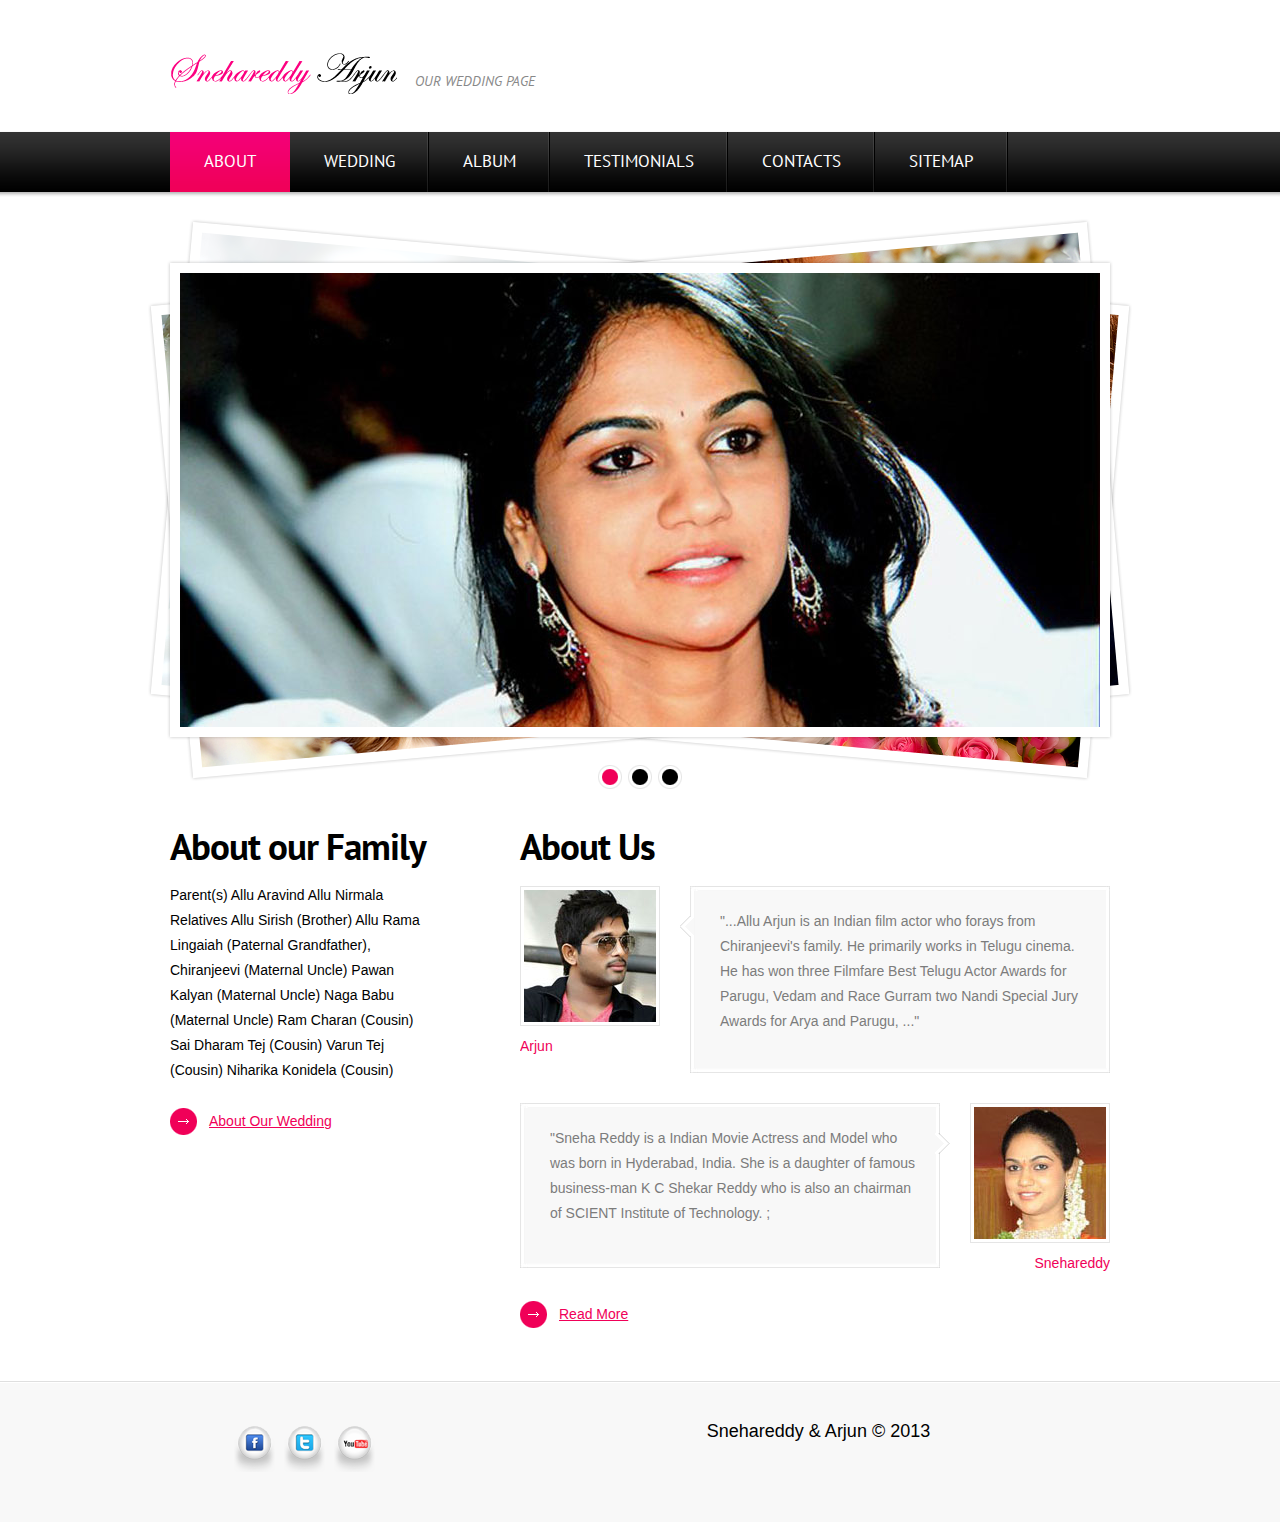
<file: index.html>
<!DOCTYPE html>
<html lang="en">
<head>
    <title></title>
    <meta charset="utf-8">
    <link rel="stylesheet" href="css/reset.css" type="text/css" media="screen">
    <link rel="stylesheet" href="css/style.css" type="text/css" media="screen">
    <link rel="stylesheet" href="css/grid.css" type="text/css" media="screen"> 
    <link href='http://fonts.googleapis.com/css?family=PT+Sans:400italic' rel='stylesheet' type='text/css'>  
    <link href='http://fonts.googleapis.com/css?family=PT+Sans' rel='stylesheet' type='text/css'>
    <link href='http://fonts.googleapis.com/css?family=PT+Sans:700' rel='stylesheet' type='text/css'>
    <script src="js/jquery-1.7.1.min.js" type="text/javascript"></script>
    <script src="js/tms-0.3.js" type="text/javascript"></script>
    <script src="js/tms_presets.js" type="text/javascript"></script>
    <script src="js/jquery.easing.1.3.js" type="text/javascript"></script>
	<!--[if lt IE 8]>
    <div style=' clear: both; text-align:center; position: relative;'>
        <a href="http://windows.microsoft.com/en-US/internet-explorer/products/ie/home?ocid=ie6_countdown_bannercode">
        	<img src="http://storage.ie6countdown.com/assets/100/images/banners/warning_bar_0000_us.jpg" border="0" height="42" width="820" alt="You are using an outdated browser. For a faster, safer browsing experience, upgrade for free today." />
        </a>
    </div>
	<![endif]-->
    <!--[if lt IE 9]>
   		<script type="text/javascript" src="js/html5.js"></script>
	<![endif]-->
</head>
<body id="page1">
	<!--==============================header=================================-->
    <header>
    	<div class="main">
        	<h1>
            	<a href="index.html">Snehareddy Arjun</a>
                <em>Our wedding  Page</em>
            </h1>
        </div>
        <div class="menu-row">
        	<div class="main">
            	<div class="container_12">
                	<div class="wrapper">
                    	<div class="grid_12">
                        	<nav>
                                <ul class="menu">
                                    <li><a class="active" href="index.html">About</a></li>
                                    <li><a href="wedding.html">Wedding</a></li>
                                    <li><a href="album.html">Album</a></li>
                                    <li><a href="testimonials.html">Testimonials</a></li>
                                    <li><a href="contacts.html">Contacts</a></li>
                                    <li><a href="sitemap.html">Sitemap</a></li>
                                </ul>
                            </nav>
                        </div>
                    </div>
                </div>
            </div>
        </div>
        <div class="main">
        	<div class="slider-wrapper">
                <div class="slider">
                    <ul class="items">
                        <li>
                            <img src="images/slider-img1.jpg" alt="" />
                        </li>
                        <li>
                            <img src="images/slider-img2.jpg" alt="" />
                        </li>
                        <li>
                            <img src="images/slider-img3.jpg" alt="" />
                        </li>
                    </ul>
                </div>
            </div>
        </div>
    </header>
    
	<!--==============================content================================-->
    <section id="content"><div class="ic"></div>
        <div class="main">
            <div class="container_12">
                <div class="wrapper">
                    <article class="grid_4">
                    	<div class="indent-right">
                        	<h2>About our Family</h2>
                           Parent(s)	Allu Aravind
Allu Nirmala
Relatives	Allu Sirish (Brother)
Allu Rama Lingaiah (Paternal Grandfather),
Chiranjeevi (Maternal Uncle)
Pawan Kalyan (Maternal Uncle)
Naga Babu (Maternal Uncle)
Ram Charan (Cousin)
Sai Dharam Tej (Cousin)
Varun Tej (Cousin)
Niharika Konidela (Cousin)
                           </br></br>
                            <a class="link-1" href="#">About Our Wedding</a>
                        </div>
                    </article>
                    <article class="grid_8">
                    	<div class="indent-left">
                            <h2 class="indent-bot2">About Us</h2>
                            <div class="wrapper p3">
                                <figure class="img-indent">
                                    <p class="p1"><a href="#"><img class="img-border1" src="images/page1-img1.jpg" alt=""></a><span class="clear"></span></p>
                                    <span class="text-1">Arjun</span>
                                </figure>
                                <div class="extra-wrap">
                                    <blockquote class="q1">
                                    	<span class="quote-marker1"></span>
                                        <div class="quote-bot">
                                            <div class="quote-top">
                                                <div class="quote">
                                                    <div class="padding">
                                                        <p class="p2">&quot;...Allu Arjun is an Indian film actor who forays from Chiranjeevi's family. He primarily works in Telugu cinema. He has won three Filmfare Best Telugu Actor Awards for Parugu, Vedam and Race Gurram two Nandi Special Jury Awards for Arya and Parugu, ...&quot;
                                                    </div>
                                                </div>
                                            </div>
                                        </div>
                                    </blockquote>
                                </div>
                            </div>
                            <div class="wrapper img-indent-bot">
                                <figure class="img-indent-r">
                                    <p class="p1"><a href="#"><img class="img-border1" src="images/page1-img2.jpg" alt=""></a><span class="clear"></span></p>
                                    <div class="alignright">
                                    	<span class="text-1">Snehareddy</span>
                                    </div>
                                </figure>
                                <div class="extra-wrap">
                                    <blockquote class="q2">
                                    	<span class="quote-marker2"></span>
                                        <div class="quote-bot">
                                            <div class="quote-top">
                                                <div class="quote">
                                                    <div class="padding">
                                                        <p>&quotSneha Reddy is a Indian Movie Actress and Model who was born in Hyderabad, India. She is a daughter of famous business-man K C Shekar Reddy who is also an chairman of SCIENT Institute of Technology. ;
                                                    </div>
                                                </div>
                                            </div>
                                        </div>
                                    </blockquote>
                                </div>
                            </div>
                            <a class="link-1" href="#">Read More</a>
                        </div>
                    </article>
                </div>
            </div>
        </div>
    </section>
    
	<!--==============================footer=================================-->
    <footer>
        <div class="main">
        	<div class="container_12">
            	<div class="wrapper">
                	<div class="grid_3 suffix_3">
                    	<ul class="list-services">
                        	<li><a class="item-1" href="#"></a></li>
                            <li><a class="item-2" href="#"></a></li>
                            <li><a class="item-3" href="#"></a></li>
                        </ul>
                    </div>
                    <div class="grid_5">
                    	<span class="footer-text">
                        	<span style="font-size:18px" >Snehareddy &amp; Arjun &copy; 2013</span>
                        </span>
                    </div>
                </div>
            </div>
        </div>
    </footer>
    <script type="text/javascript">
		$(window).load(function() {
			$('.slider')._TMS({
				duration:1000,
				easing:'easeOutQuint',
				preset:'slideDown',
				slideshow:7000,
				banners:false,
				pauseOnHover:true,
				pagination:true,
				pagNums:false
			});
		});
    </script>
</body>
</html>
</file>
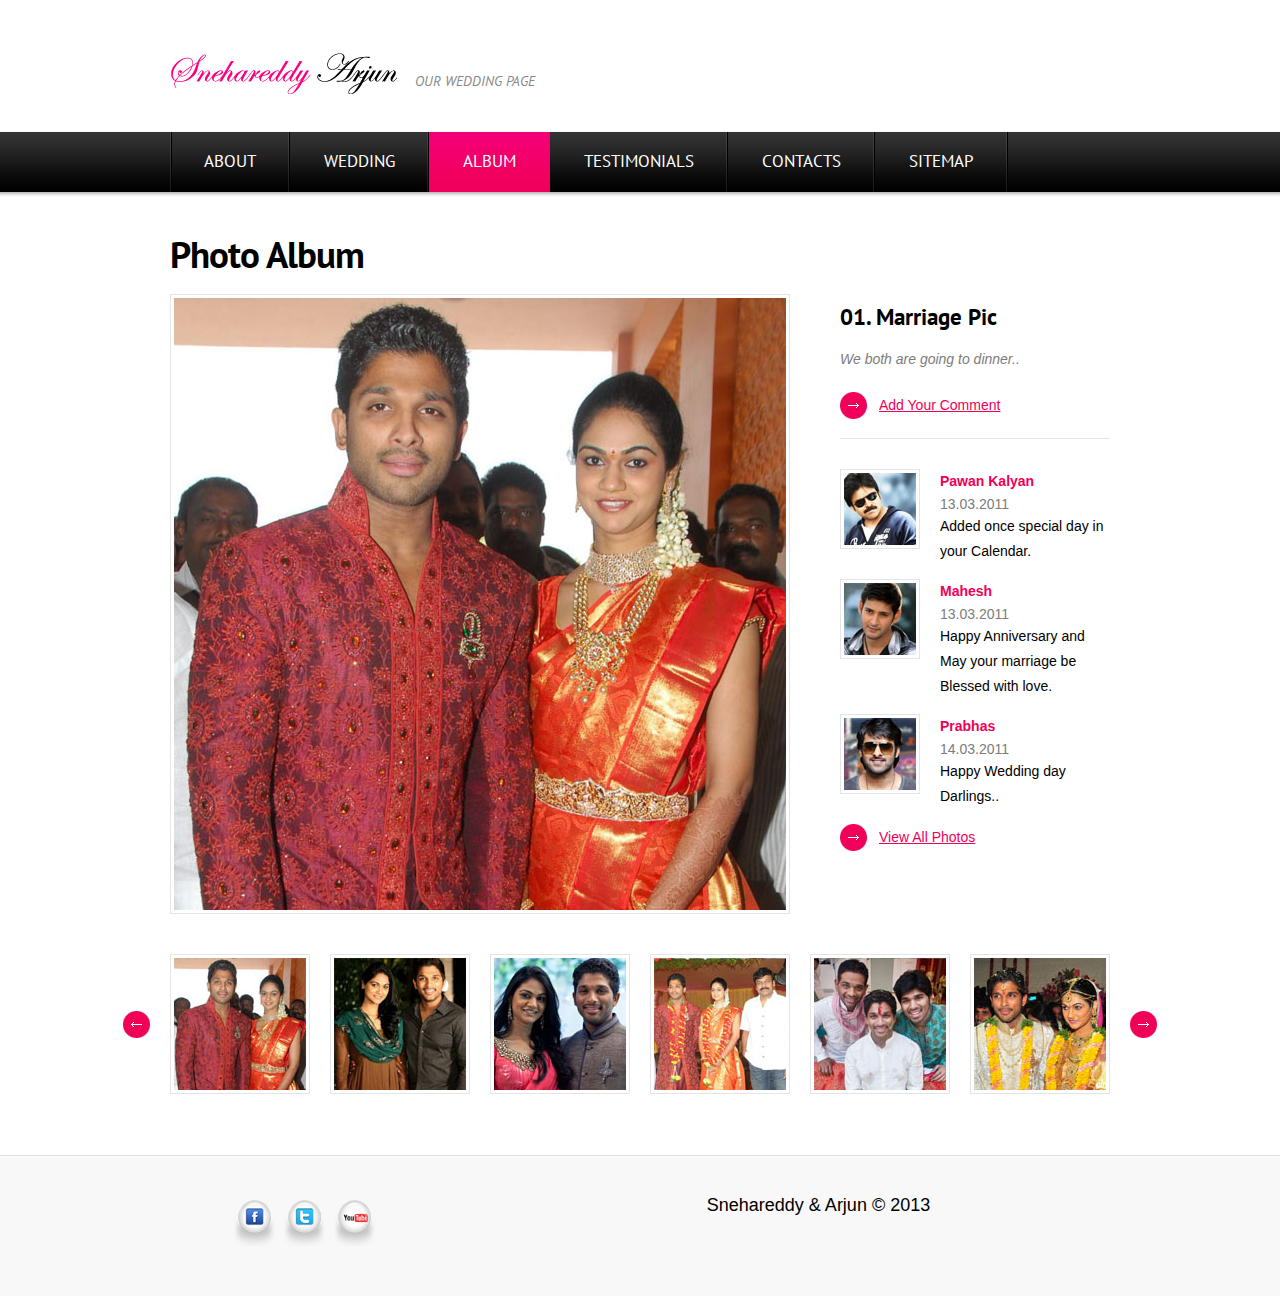
<file: album.html>
<!DOCTYPE html>
<html lang="en">
<head>
    <title></title>
    <meta charset="utf-8">
    <link rel="stylesheet" href="css/reset.css" type="text/css" media="screen">
    <link rel="stylesheet" href="css/style.css" type="text/css" media="screen">
    <link rel="stylesheet" href="css/grid.css" type="text/css" media="screen"> 
    <link href='http://fonts.googleapis.com/css?family=PT+Sans:400italic' rel='stylesheet' type='text/css'>  
    <link href='http://fonts.googleapis.com/css?family=PT+Sans' rel='stylesheet' type='text/css'>
    <link href='http://fonts.googleapis.com/css?family=PT+Sans:700' rel='stylesheet' type='text/css'>
    <script src="js/jquery-1.7.1.min.js" type="text/javascript"></script>
    <script src="js/jquery.galleriffic.js" type="text/javascript"></script>
    <script src="js/jquery.opacityrollover.js" type="text/javascript"></script> 
	<!--[if lt IE 8]>
    <div style=' clear: both; text-align:center; position: relative;'>
        <a href="http://windows.microsoft.com/en-US/internet-explorer/products/ie/home?ocid=ie6_countdown_bannercode">
        	<img src="http://storage.ie6countdown.com/assets/100/images/banners/warning_bar_0000_us.jpg" border="0" height="42" width="820" alt="You are using an outdated browser. For a faster, safer browsing experience, upgrade for free today." />
        </a>
    </div>
	<![endif]-->
    <!--[if lt IE 9]>
   		<script type="text/javascript" src="js/html5.js"></script>
	<![endif]-->
</head>
<body id="page3">
	<!--==============================header=================================-->
    <header>
    	<div class="main">
        	<h1>
            	<a href="index.html">LauraJohn</a>
                <em>Our wedding  Page</em>
            </h1>
        </div>
        <div class="menu-row">
        	<div class="main">
            	<div class="container_12">
                	<div class="wrapper">
                    	<div class="grid_12">
                        	<nav>
                                <ul class="menu">
                                    <li><a href="index.html">About</a></li>
                                    <li><a href="wedding.html">Wedding</a></li>
                                    <li><a class="active" href="album.html">Album</a></li>
                                    <li><a href="testimonials.html">Testimonials</a></li>
                                    <li><a href="contacts.html">contacts</a></li>
                                    <li><a href="sitemap.html">Sitemap</a></li>
                                    
                                </ul>
                            </nav>
                        </div>
                    </div>
                </div>
            </div>
        </div>
    </header>
    
	<!--==============================content================================-->
    <section id="content"><div class="ic"></div>
        <div id="gallery">
            <div id="js">
               <h2 class="indent-bot2">Photo Album</h2>
               <div class="wrapper p4">
                   <div class="slideshow-container">
                        <div id="slideshow" class="slideshow"></div>
                    </div>
                    <div id="caption" class="caption-container"></div>
                </div>
                <div id="thumbs" class="navigation">
                    <ul class="thumbs noscript">
                        <li>
                            <a class="thumb" href="images/gallery-img1.jpg">
                                <img src="images/thumb-1.jpg" alt="" />
                            </a>
                            <div class="caption">
                                <h3>01. Marriage Pic</h3>
                                <div class="border-bot p3">
                                    <p class="indent-bot"><em class="color-2">We both are going to dinner..</em></p>
                                    <a class="link-1" href="#">Add Your Comment</a>
                                </div>
                                <div class="wrapper p2">
                                    <figure class="img-indent img-border1"><a href="#"><img src="images/page3-img1.jpg" alt=""></a></figure>
                                    <div class="extra-wrap">
                                        <h6>Pawan Kalyan</h6>
                                        <time class="tdate-1" datetime="2011-10-21"><a class="link" href="#">13.03.2011</a></time>
                                        Added once special day in your Calendar.
                                    </div>
                                </div>
                                <div class="wrapper p2">
                                    <figure class="img-indent img-border1"><a href="#"><img src="images/page3-img2.jpg" alt=""></a></figure>
                                    <div class="extra-wrap">
                                        <h6>Mahesh</h6>
                                        <time class="tdate-1" datetime="2011-10-19"><a class="link" href="#">13.03.2011</a></time>
                                       Happy Anniversary and May your marriage be Blessed with love.
                                    </div>
                                </div>
                                <div class="wrapper p2">
                                    <figure class="img-indent img-border1"><a href="#"><img src="images/page3-img3.jpg" alt=""></a></figure>
                                    <div class="extra-wrap">
                                        <h6>Prabhas</h6>
                                        <time class="tdate-1" datetime="2011-10-12"><a class="link" href="#">14.03.2011</a></time>
                                        Happy Wedding day Darlings..
                                    </div>
                                </div>
                                <a class="link-1" href="#">View All Photos</a>
                            </div>
                        </li>
                        <li>
                            <a class="thumb" href="images/gallery-img2.jpg">
                                <img src="images/thumb-2.jpg" alt="" />
                            </a>
                            <div class="caption">
                                <h3>02. Me and Bunny</h3>
                                <div class="border-bot p3">
                                    <p class="indent-bot"><em class="color-2">Before Marriage @ party time </em></p>
                                    <a class="link-1" href="#">Add Your Comment</a>
                                </div>
                                 <div class="wrapper p2">
                                    <figure class="img-indent img-border1"><a href="#"><img src="images/page3-img1.jpg" alt=""></a></figure>
                                    <div class="extra-wrap">
                                        <h6>Pawan Kalyan</h6>
                                        <time class="tdate-1" datetime="2011-10-21"><a class="link" href="#">13.03.2011</a></time>
                                        Added once special day in your Calendar.
                                    </div>
                                </div>
                                <div class="wrapper p2">
                                    <figure class="img-indent img-border1"><a href="#"><img src="images/page3-img2.jpg" alt=""></a></figure>
                                    <div class="extra-wrap">
                                        <h6>Mahesh</h6>
                                        <time class="tdate-1" datetime="2011-10-19"><a class="link" href="#">13.03.2011</a></time>
                                       Happy Anniversary and May your marriage be Blessed with love.
                                    </div>
                                </div>
                                <div class="wrapper p2">
                                    <figure class="img-indent img-border1"><a href="#"><img src="images/page3-img3.jpg" alt=""></a></figure>
                                    <div class="extra-wrap">
                                        <h6>Prabhas</h6>
                                        <time class="tdate-1" datetime="2011-10-12"><a class="link" href="#">14.03.2011</a></time>
                                        Happy Wedding day Darlings..
                                    </div>
                                </div>
                                <a class="link-1" href="#">View All Photos</a>
                            </div>
                        </li>
                        <li>
                            <a class="thumb" href="images/gallery-img3.jpg">
                                <img src="images/thumb-3.jpg" alt="" />
                            </a>
                            <div class="caption">
                                <h3>03. Snehareddy and Bunny</h3>
                                <div class="border-bot p3">
                                    <p class="indent-bot"><em class="color-2">After Marraige photo shoot </em></p>
                                    <a class="link-1" href="#">Add Your Comment</a>
                                </div>
                                 <div class="wrapper p2">
                                    <figure class="img-indent img-border1"><a href="#"><img src="images/page3-img1.jpg" alt=""></a></figure>
                                    <div class="extra-wrap">
                                        <h6>Pawan Kalyan</h6>
                                        <time class="tdate-1" datetime="2011-10-21"><a class="link" href="#">13.03.2011</a></time>
                                        Added once special day in your Calendar.
                                    </div>
                                </div>
                                <div class="wrapper p2">
                                    <figure class="img-indent img-border1"><a href="#"><img src="images/page3-img2.jpg" alt=""></a></figure>
                                    <div class="extra-wrap">
                                        <h6>Mahesh</h6>
                                        <time class="tdate-1" datetime="2011-10-19"><a class="link" href="#">13.03.2011</a></time>
                                       Happy Anniversary and May your marriage be Blessed with love.
                                    </div>
                                </div>
                                <div class="wrapper p2">
                                    <figure class="img-indent img-border1"><a href="#"><img src="images/page3-img3.jpg" alt=""></a></figure>
                                    <div class="extra-wrap">
                                        <h6>Prabhas</h6>
                                        <time class="tdate-1" datetime="2011-10-12"><a class="link" href="#">14.03.2011</a></time>
                                        Happy Wedding day Darlings..
                                    </div>
                                </div>
                                <a class="link-1" href="#">View All Photos</a>
                            </div>
                        </li>
                        <li>
                            <a class="thumb" href="images/gallery-img4.jpg">
                                <img src="images/thumb-4.jpg" alt="" />
                            </a>
                            <div class="caption">
                                <h3>04. With Chirangivi garu</h3>
                                <div class="border-bot p3">
                                    <p class="indent-bot"><em class="color-2">We are happy with chiranjeevi sir words for my wedding.</em></p>
                                    <a class="link-1" href="#">Add Your Comment</a>
                                </div>
                                 <div class="wrapper p2">
                                    <figure class="img-indent img-border1"><a href="#"><img src="images/page3-img1.jpg" alt=""></a></figure>
                                    <div class="extra-wrap">
                                        <h6>Pawan Kalyan</h6>
                                        <time class="tdate-1" datetime="2011-10-21"><a class="link" href="#">13.03.2011</a></time>
                                        Added once special day in your Calendar.
                                    </div>
                                </div>
                                <div class="wrapper p2">
                                    <figure class="img-indent img-border1"><a href="#"><img src="images/page3-img2.jpg" alt=""></a></figure>
                                    <div class="extra-wrap">
                                        <h6>Mahesh</h6>
                                        <time class="tdate-1" datetime="2011-10-19"><a class="link" href="#">13.03.2011</a></time>
                                       Happy Anniversary and May your marriage be Blessed with love.
                                    </div>
                                </div>
                                <div class="wrapper p2">
                                    <figure class="img-indent img-border1"><a href="#"><img src="images/page3-img3.jpg" alt=""></a></figure>
                                    <div class="extra-wrap">
                                        <h6>Prabhas</h6>
                                        <time class="tdate-1" datetime="2011-10-12"><a class="link" href="#">14.03.2011</a></time>
                                        Happy Wedding day Darlings..
                                    </div>
                                </div>
                                <a class="link-1" href="#">View All Photos</a>
                            </div>
                        </li>
                        <li>
                            <a class="thumb" href="images/gallery-img5.jpg">
                                <img src="images/thumb-5.jpg" alt="" />
                            </a>
                            <div class="caption">
                                <h3>05. Bride occation</h3>
                                <div class="border-bot p3">
                                    <p class="indent-bot"><em class="color-2">Bunny with his brothers.</em></p>
                                    <a class="link-1" href="#">Add Your Comment</a>
                                </div>
                                 <div class="wrapper p2">
                                    <figure class="img-indent img-border1"><a href="#"><img src="images/page3-img1.jpg" alt=""></a></figure>
                                    <div class="extra-wrap">
                                        <h6>Pawan Kalyan</h6>
                                        <time class="tdate-1" datetime="2011-10-21"><a class="link" href="#">13.03.2011</a></time>
                                        Added once special day in your Calendar.
                                    </div>
                                </div>
                                <div class="wrapper p2">
                                    <figure class="img-indent img-border1"><a href="#"><img src="images/page3-img2.jpg" alt=""></a></figure>
                                    <div class="extra-wrap">
                                        <h6>Mahesh</h6>
                                        <time class="tdate-1" datetime="2011-10-19"><a class="link" href="#">13.03.2011</a></time>
                                       Happy Anniversary and May your marriage be Blessed with love.
                                    </div>
                                </div>
                                <div class="wrapper p2">
                                    <figure class="img-indent img-border1"><a href="#"><img src="images/page3-img3.jpg" alt=""></a></figure>
                                    <div class="extra-wrap">
                                        <h6>Prabhas</h6>
                                        <time class="tdate-1" datetime="2011-10-12"><a class="link" href="#">14.03.2011</a></time>
                                        Happy Wedding day Darlings..
                                    </div>
                                </div>
                              
                                <a class="link-1" href="#">View All Photos</a>
                            </div>
                        </li>
                        <li class="last">
                            <a class="thumb" href="images/gallery-img6.jpg">
                              <img src="images/thumb-6.jpg" alt="" />
                            </a>
                            <div class="caption">
                                <h3>06. Me & bunny</h3>
                                <div class="border-bot p3">
                                    <p class="indent-bot"><em class="color-2">In Marriage time pic</em></p>
                                    <a class="link-1" href="#">Add Your Comment</a>
                                </div>
                                 <div class="wrapper p2">
                                    <figure class="img-indent img-border1"><a href="#"><img src="images/page3-img1.jpg" alt=""></a></figure>
                                    <div class="extra-wrap">
                                        <h6>Pawan Kalyan</h6>
                                        <time class="tdate-1" datetime="2011-10-21"><a class="link" href="#">13.03.2011</a></time>
                                        Added once special day in your Calendar.
                                    </div>
                                </div>
                                <div class="wrapper p2">
                                    <figure class="img-indent img-border1"><a href="#"><img src="images/page3-img2.jpg" alt=""></a></figure>
                                    <div class="extra-wrap">
                                        <h6>Mahesh</h6>
                                        <time class="tdate-1" datetime="2011-10-19"><a class="link" href="#">13.03.2011</a></time>
                                       Happy Anniversary and May your marriage be Blessed with love.
                                    </div>
                                </div>
                                <div class="wrapper p2">
                                    <figure class="img-indent img-border1"><a href="#"><img src="images/page3-img3.jpg" alt=""></a></figure>
                                    <div class="extra-wrap">
                                        <h6>Prabhas</h6>
                                        <time class="tdate-1" datetime="2011-10-12"><a class="link" href="#">14.03.2011</a></time>
                                        Happy Wedding day Darlings..
                                    </div>
                                </div>
                                <a class="link-1" href="#">View All Photos</a>
                            </div>
                        </li>     
                    </ul>
                </div>
                <div id="controls"></div>
            </div>
        </div>
    </section>
    
	<!--==============================footer=================================-->
    <footer>
        <div class="main">
        	<div class="container_12">
            	<div class="wrapper">
                	<div class="grid_3 suffix_3">
                    	<ul class="list-services">
                        	<li><a class="item-1" href="#"></a></li>
                            <li><a class="item-2" href="#"></a></li>
                            <li><a class="item-3" href="#"></a></li>
                        </ul>
                    </div>
                    <div class="grid_5">
                    	<span class="footer-text">
                        	<span style="font-size:18px" >Snehareddy &amp; Arjun &copy; 2013</span>
                        </span>
                    </div>
                </div>
            </div>
        </div>
    </footer>
    <script type="text/javascript">
		$(window).load(function() {	
			var gallery = $('#thumbs').galleriffic({
				delay:                     7000,
				numThumbs:                 6,
				preloadAhead:              6,
				enableTopPager:            false,
				enableBottomPager:         false,
				imageContainerSel:         '#slideshow',
				controlsContainerSel:      '#controls',
				captionContainerSel:       '#caption',
				loadingContainerSel:       '',
				renderSSControls:          false,
				renderNavControls:         true,
				playLinkText:              '',
				pauseLinkText:             '',
				prevLinkText:              'Prev',
				nextLinkText:              'Next',
				nextPageLinkText:          '',
				prevPageLinkText:          '',
				enableHistory:             false,
				autoStart:                 7000,
				syncTransitions:           true,
				defaultTransitionDuration: 900
			});
		});
	</script>
</body>
</html>
</file>
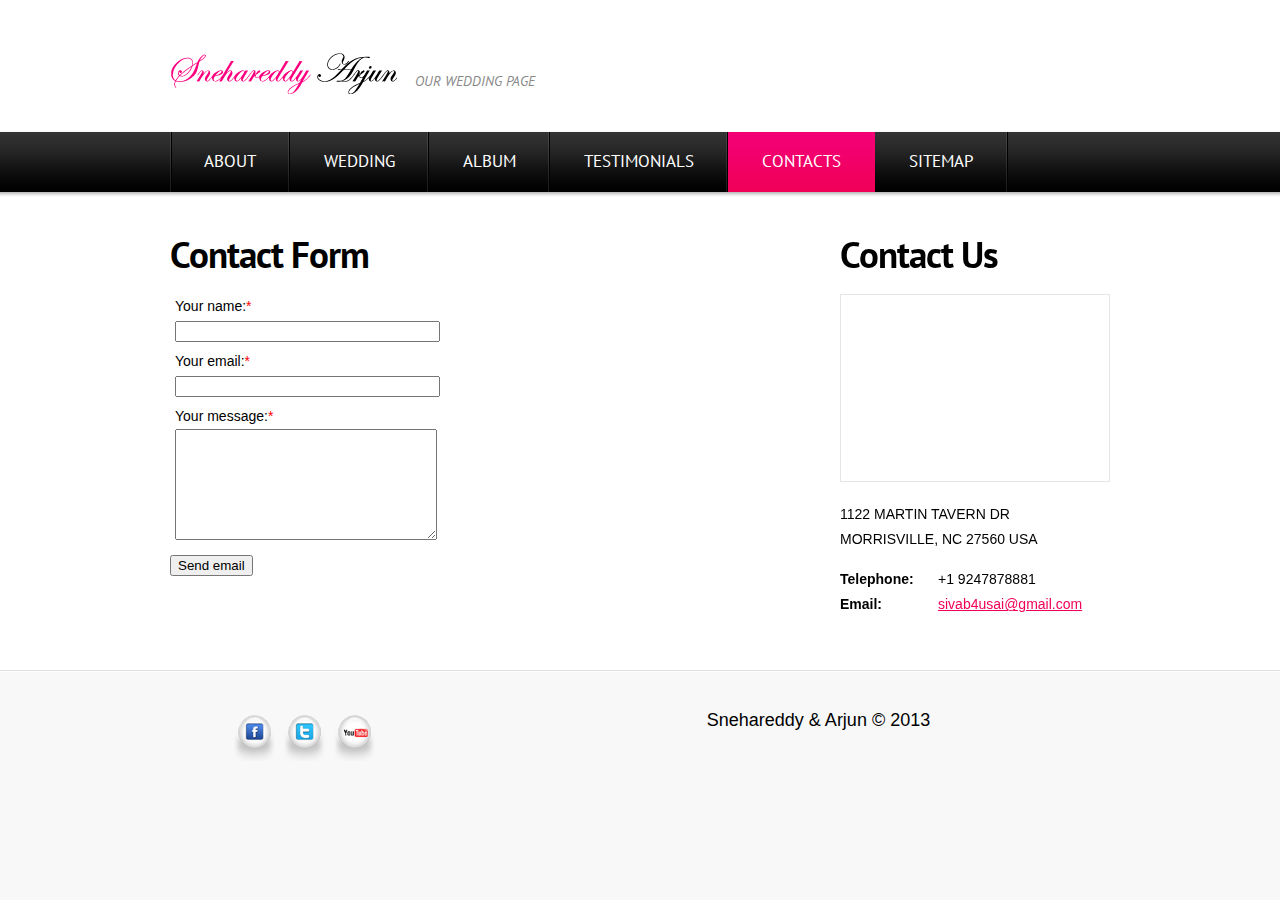
<file: contacts.html>
<!DOCTYPE html>
<html lang="en">
<head>
    <title></title>
    <meta charset="utf-8">
    <link rel="stylesheet" href="css/reset.css" type="text/css" media="screen">
    <link rel="stylesheet" href="css/style.css" type="text/css" media="screen">
    <link rel="stylesheet" href="css/grid.css" type="text/css" media="screen"> 
    <link href='http://fonts.googleapis.com/css?family=PT+Sans:400italic' rel='stylesheet' type='text/css'>  
    <link href='http://fonts.googleapis.com/css?family=PT+Sans' rel='stylesheet' type='text/css'>
    <link href='http://fonts.googleapis.com/css?family=PT+Sans:700' rel='stylesheet' type='text/css'>

<style>
#email_validation, #name_validation {
    display:none;
}

label.required:after {
  content:'*';
  color:red;
}

span.error {
  background-color:#FFDFDF;
  color:red;
}
.row {
  margin:5px;
}
</style>
    <script type="text/javascript">
    function validateForm() {
  var valid = 1;
  var email = document.getElementById('email');
  var email_validation = document.getElementById("email_validation");
  var name = document.getElementById('name');
  var name_validation = document.getElementById("name_validation");
  var message_validation = document.getElementById("message_validation");
  var filter = /^([a-zA-Z0-9_\.\-])+\@(([a-zA-Z0-9\-])+\.)+([a-zA-Z0-9]{2,4})+$/;
  
  if (name.value === "") {
    valid = 0;
    name_validation.innerHTML = "Field Required";
    name_validation.style.display = "block";
   
  } else {
    name_validation.style.display = "none";
    name_validation.parentNode.style.backgroundColor = "transparent";
  }
  
  if (message.value === "") {
    valid = 0;
    message_validation.innerHTML = "Field Required";
    message_validation.style.display = "block";
   
  } else {
    message_validation.style.display = "none";
    message_validation.parentNode.style.backgroundColor = "transparent";
  }
  
  if (email.value === "") {
    valid = 0;
    email_validation.innerHTML = "Field Required";
    email_validation.style.display = "block";
   
  } else {
    email_validation.style.display = "none";
    email_validation.parentNode.style.backgroundColor = "transparent";
  }
  
  if(!filter.test(email.value)) {
    valid = 0;
    email_validation.innerHTML = "Invalid email address";
    email_validation.style.display = "block";
   
  } else {
    email_validation.style.display = "none";
    email_validation.parentNode.style.backgroundColor = "transparent";
  }
  if (!valid)
    return false;
}
</script>
</head>
<body id="page5">
	<!--==============================header=================================-->
    <header>
    	<div class="main">
        	<h1>
            	<a href="index.html">LauraJohn</a>
                <em>Our wedding  Page</em>
            </h1>
        </div>
        <div class="menu-row">
        	<div class="main">
            	<div class="container_12">
                	<div class="wrapper">
                    	<div class="grid_12">
                        	<nav>
                                <ul class="menu">
                                    <li><a href="index.html">About</a></li>
                                    <li><a href="wedding.html">Wedding</a></li>
                                    <li><a href="album.html">Album</a></li>
                                    <li><a href="testimonials.html">Testimonials</a></li>
                                    <li><a class="active" href="contacts.html">Contacts</a></li>
                                    <li><a href="sitemap.html">Sitemap</a></li>
                                    
                                </ul>
                            </nav>
                        </div>
                    </div>
                </div>
            </div>
        </div>
    </header>
    
	<!--==============================content================================-->
    <section id="content"><div class="ic"></div>
    <form id="contact_form" action="" method="POST" onsubmit="return validateForm();" enctype="multipart/form-data">

        <div class="main">
        	<div class="container_12">
            	<div class="wrapper">
                	<article class="grid_8">
                    	<div class="indent-right">
                        	<h2 class="indent-bot2">Contact Form</h2>
                            <form id="Form1" action="http://www.123contactform.com/" method="POST" onsubmit="return validateForm();" enctype="multipart/form-data">
  <div class="row">
    <label class="required" for="name">Your name:</label><br />
    <input id="name" name="name" type="text" value="" size="30" /><br />
    <span id="name_validation" class="error"></span>
  </div>
  <div class="row">
    <label class="required" for="email">Your email:</label><br />
    <input id="email" name="email" type="text" value="" size="30" /><br />
    <span id="email_validation" class="error"></span>
  </div>
  <div class="row">
    <label class="required" for="message">Your message:</label><br />
    <textarea id="message" name="message" rows="7" cols="30"></textarea><br />
    <span id="message_validation" class="error"></span>
  </div>
    
    <input type="submit" value="Send email" />
</form>
                        </div>
                    </article>
                    <article class="grid_4">
                    	<div class="indent-left">
                        	<h2 class="indent-bot2">Contact Us</h2>
                            <div class="indent-bot">
                                <figure class="img-border1">
                                <iframe src="https://www.google.com/maps/embed?pb=!1m18!1m12!1m3!1d3365.9297470428182!2d-78.82047778463978!3d35.81620623016481!2m3!1f0!2f0!3f0!3m2!1i1024!2i768!4f13.1!3m3!1m2!1s0x89acf2178152118d%3A0x95c10e9e834237b5!2s1122+Martin+Tavern+Rd%2C+Morrisville%2C+NC+27560%2C+USA!5e1!3m2!1sen!2sin!4v1459957845232" width="262" height="180" ></iframe>
                                </figure>
                                <div class="clear"></div>
                            </div>
                            <dl>
                                <dt class="p2">1122 MARTIN TAVERN DR<br \>
                                MORRISVILLE, NC 27560 USA</dt>
                                <dd><span>Telephone:</span>  +1 9247878881</dd>
                                <dd><span>Email:</span> <a href="#">sivab4usai@gmail.com </a></dd>
                            </dl>
                        </div>
                    </article>
                </div>
            </div>
        </div>
        </form>
    </section>
    
	<!--==============================footer=================================-->
    <footer>
        <div class="main">
        	<div class="container_12">
            	<div class="wrapper">
                	<div class="grid_3 suffix_3">
                    	<ul class="list-services">
                        	<li><a class="item-1" href="#"></a></li>
                            <li><a class="item-2" href="#"></a></li>
                            <li><a class="item-3" href="#"></a></li>
                        </ul>
                    </div>
                    <div class="grid_5">
                    	<span class="footer-text">
                        	<span style="font-size:18px" >Snehareddy &amp; Arjun &copy; 2013</span>
                        </span>
                    </div>
                </div>
            </div>
        </div>
    </footer>
</body>
</html>
</file>
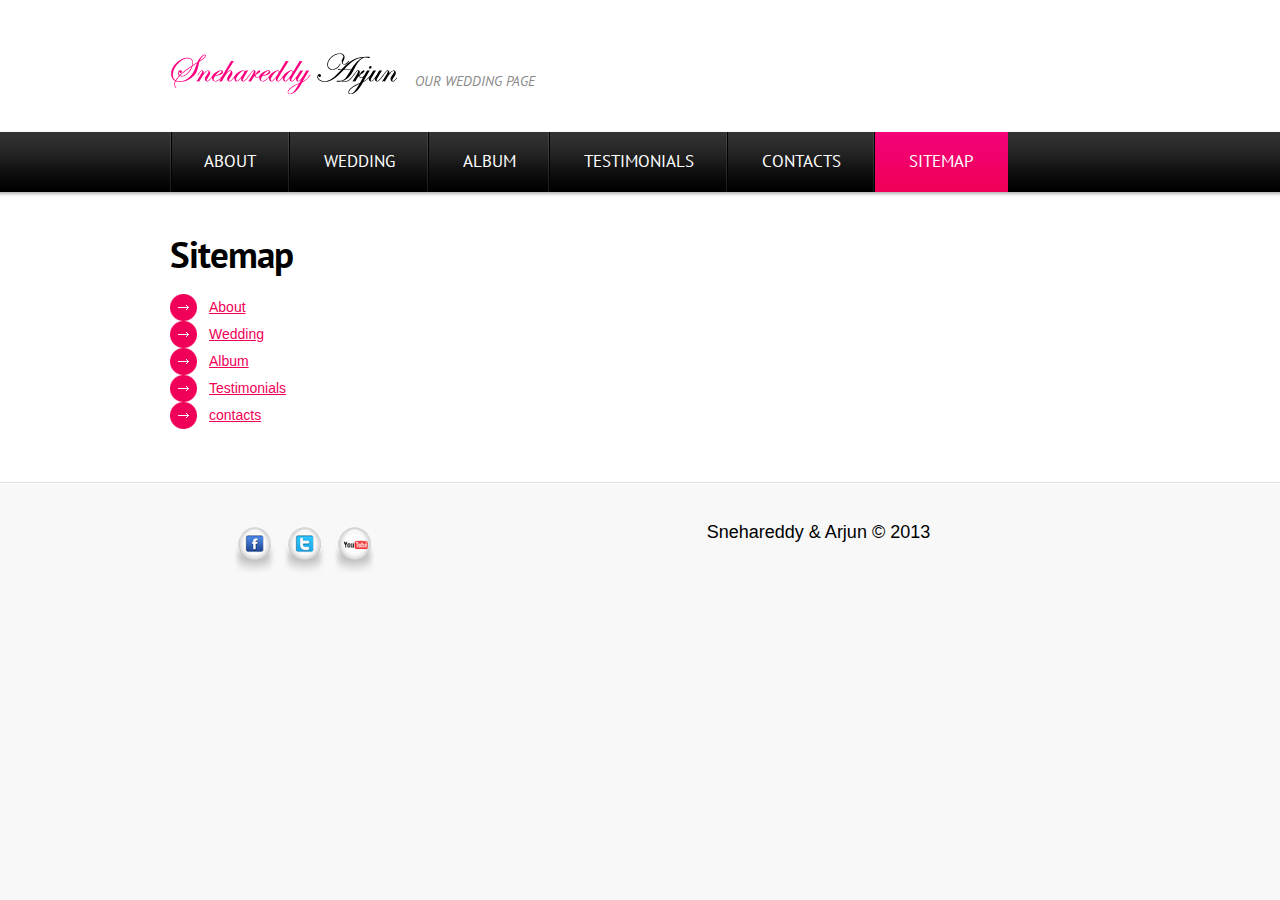
<file: sitemap.html>
<!DOCTYPE html>
<html lang="en">
<head>
    <title></title>
    <meta charset="utf-8">
    <link rel="stylesheet" href="css/reset.css" type="text/css" media="screen">
    <link rel="stylesheet" href="css/style.css" type="text/css" media="screen">
    <link rel="stylesheet" href="css/grid.css" type="text/css" media="screen"> 
    <link href='http://fonts.googleapis.com/css?family=PT+Sans:400italic' rel='stylesheet' type='text/css'>  
    <link href='http://fonts.googleapis.com/css?family=PT+Sans' rel='stylesheet' type='text/css'>
    <link href='http://fonts.googleapis.com/css?family=PT+Sans:700' rel='stylesheet' type='text/css'>
	<!--[if lt IE 8]>
    <div style=' clear: both; text-align:center; position: relative;'>
        <a href="http://windows.microsoft.com/en-US/internet-explorer/products/ie/home?ocid=ie6_countdown_bannercode">
        	<img src="http://storage.ie6countdown.com/assets/100/images/banners/warning_bar_0000_us.jpg" border="0" height="42" width="820" alt="You are using an outdated browser. For a faster, safer browsing experience, upgrade for free today." />
        </a>
    </div>
	<![endif]-->
    <!--[if lt IE 9]>
   		<script type="text/javascript" src="js/html5.js"></script>
	<![endif]-->
</head>
<body id="page5">
	<!--==============================header=================================-->
    <header>
    	<div class="main">
        	<h1>
            	<a href="index.html">LauraJohn</a>
                <em>Our wedding  Page</em>
            </h1>
        </div>
        <div class="menu-row">
        	<div class="main">
            	<div class="container_12">
                	<div class="wrapper">
                    	<div class="grid_12">
                        	<nav>
                                <ul class="menu">
                                    <li><a href="index.html">About</a></li>
                                    <li><a href="wedding.html">Wedding</a></li>
                                    <li><a href="album.html">Album</a></li>
                                    <li><a href="testimonials.html">Testimonials</a></li>
                                    <li><a  href="contacts.html">contacts</a></li>
                                    <li><a class="active" href="sitemap.html">Sitemap</a></li>
                                    
                                </ul>
                            </nav>
                        </div>
                    </div>
                </div>
            </div>
        </div>
    </header>
    
	<!--==============================content================================-->
    <section id="content"><div class="ic"></div>
        <div class="main">
        	<div class="container_12">
            	<div class="wrapper">
                	<article class="grid_8">
                    	<div class="indent-right">
                        	<h2 class="indent-bot2">Sitemap</h2>
                            
                                            <div class="clear"></div>
                                            <div>
                                           <ul >
                                            <li><a class="link-1" href="index.html">About</a></li>
                                    <li><a class="link-1" href="wedding.html">Wedding</a></li>
                                    <li><a class="link-1" href="album.html">Album</a></li>
                                    <li><a class="link-1" href="testimonials.html">Testimonials</a></li>
                                    <li><a class="link-1" href="contacts.html">contacts</a></li>
                        	
                        </ul>
                                           
                                           
                                                               </div>
                    </article>
                    
                </div>
            </div>
        </div>
    </section>
    
	<!--==============================footer=================================-->
    <footer>
        <div class="main">
        	<div class="container_12">
            	<div class="wrapper">
                	<div class="grid_3 suffix_3">
                    	<ul class="list-services">
                        	<li><a class="item-1" href="#"></a></li>
                            <li><a class="item-2" href="#"></a></li>
                            <li><a class="item-3" href="#"></a></li>
                        </ul>
                    </div>
                    <div class="grid_5">
                    	<span class="footer-text">
                        	<span style="font-size:18px" >Snehareddy &amp; Arjun &copy; 2013</span>
                        </span>
                    </div>
                </div>
            </div>
        </div>
    </footer>
</body>
</html>
</file>
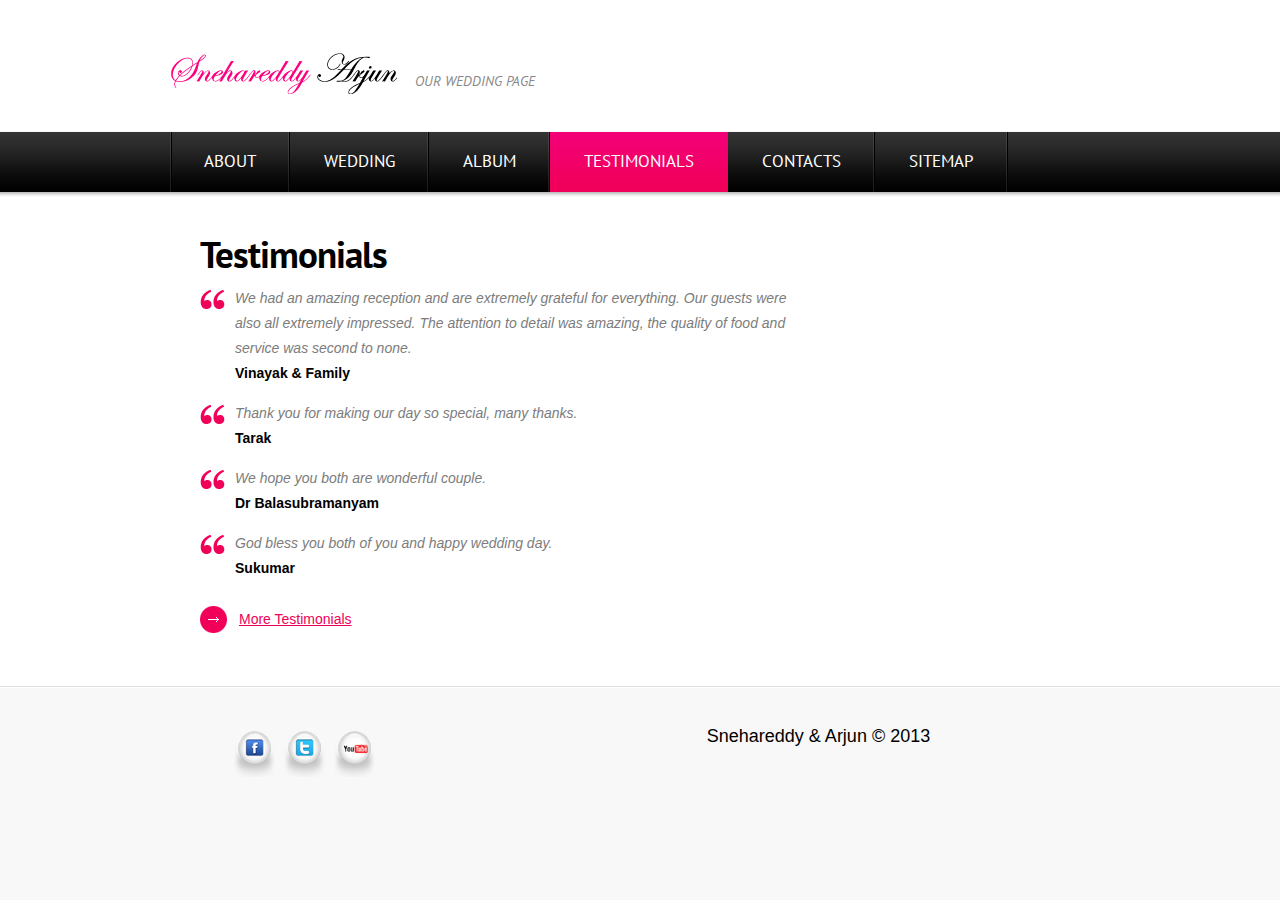
<file: testimonials.html>
<!DOCTYPE html>
<html lang="en">
<head>
    <title></title>
    <meta charset="utf-8">
    <link rel="stylesheet" href="css/reset.css" type="text/css" media="screen">
    <link rel="stylesheet" href="css/style.css" type="text/css" media="screen">
    <link rel="stylesheet" href="css/grid.css" type="text/css" media="screen"> 
    <link href='http://fonts.googleapis.com/css?family=PT+Sans:400italic' rel='stylesheet' type='text/css'>  
    <link href='http://fonts.googleapis.com/css?family=PT+Sans' rel='stylesheet' type='text/css'>
    <link href='http://fonts.googleapis.com/css?family=PT+Sans:700' rel='stylesheet' type='text/css'>
	<!--[if lt IE 8]>
    <div style=' clear: both; text-align:center; position: relative;'>
        <a href="http://windows.microsoft.com/en-US/internet-explorer/products/ie/home?ocid=ie6_countdown_bannercode">
        	<img src="http://storage.ie6countdown.com/assets/100/images/banners/warning_bar_0000_us.jpg" border="0" height="42" width="820" alt="You are using an outdated browser. For a faster, safer browsing experience, upgrade for free today." />
        </a>
    </div>
	<![endif]-->
    <!--[if lt IE 9]>
   		<script type="text/javascript" src="js/html5.js"></script>
	<![endif]-->
</head>
<body id="page4">
	<!--==============================header=================================-->
    <header>
    	<div class="main">
        	<h1>
            	<a href="index.html">LauraJohn</a>
                <em>Our wedding  Page</em>
            </h1>
        </div>
        <div class="menu-row">
        	<div class="main">
            	<div class="container_12">
                	<div class="wrapper">
                    	<div class="grid_12">
                        	<nav>
                                <ul class="menu">
                                    <li><a href="index.html">About</a></li>
                                    <li><a href="wedding.html">Wedding</a></li>
                                    <li><a href="album.html">Album</a></li>
                                    <li><a class="active" href="testimonials.html">Testimonials</a></li>
                                    <li><a href="contacts.html">contacts</a></li>
                                    <li><a href="sitemap.html">Sitemap</a></li>
                                    
                                </ul>
                            </nav>
                        </div>
                    </div>
                </div>
            </div>
        </div>
    </header>
    
	<!--==============================content================================-->
    <section id="content"><div class="ic"></div>
        <div class="main">
        	<div class="container_12">
            	<div class="wrapper">
                	   <article class="grid_8">
                    	<div class="indent-left">
                        	<h2 class="prev-indent-bot">Testimonials</h2>
                            <blockquote class="q3 p2">
                            	<div class="padding">
                                	We had an amazing reception and are extremely grateful for everything. Our guests were also all extremely impressed. The attention to detail was amazing, the quality of food and service was second to none.
                                    <strong class="text-2">Vinayak & Family</strong>
                                </div>
                            </blockquote>
                            <blockquote class="q3 p2">
                            	<div class="padding">
                                	Thank you for making our day so special, many thanks.
                                    <strong class="text-2">Tarak</strong>
                                </div>
                            </blockquote>
                            <blockquote class="q3 p2">
                            	<div class="padding">
                                	We hope you both are wonderful couple.
                                    <strong class="text-2">Dr Balasubramanyam</strong>
                                </div>
                            </blockquote>
                            <blockquote class="q3 img-indent-bot">
                            	<div class="padding">
                                	God bless you both of you and happy wedding day.
                                    <strong class="text-2">Sukumar</strong>
                                </div>
                            </blockquote>
                            <a class="link-1" href="#">More Testimonials</a>
                        </div>
                    </article>
                </div>
            </div>
        </div>
    </section>
    
	<!--==============================footer=================================-->
    <footer>
        <div class="main">
        	<div class="container_12">
            	<div class="wrapper">
                	<div class="grid_3 suffix_3">
                    	<ul class="list-services">
                        	<li><a class="item-1" href="#"></a></li>
                            <li><a class="item-2" href="#"></a></li>
                            <li><a class="item-3" href="#"></a></li>
                        </ul>
                    </div>
                    <div class="grid_5">
                    	<span class="footer-text">
                        	<span style="font-size:18px" >Snehareddy &amp; Arjun &copy; 2013</span>
                        </span>
                    </div>
                </div>
            </div>
        </div>
    </footer>
</body>
</html>
</file>
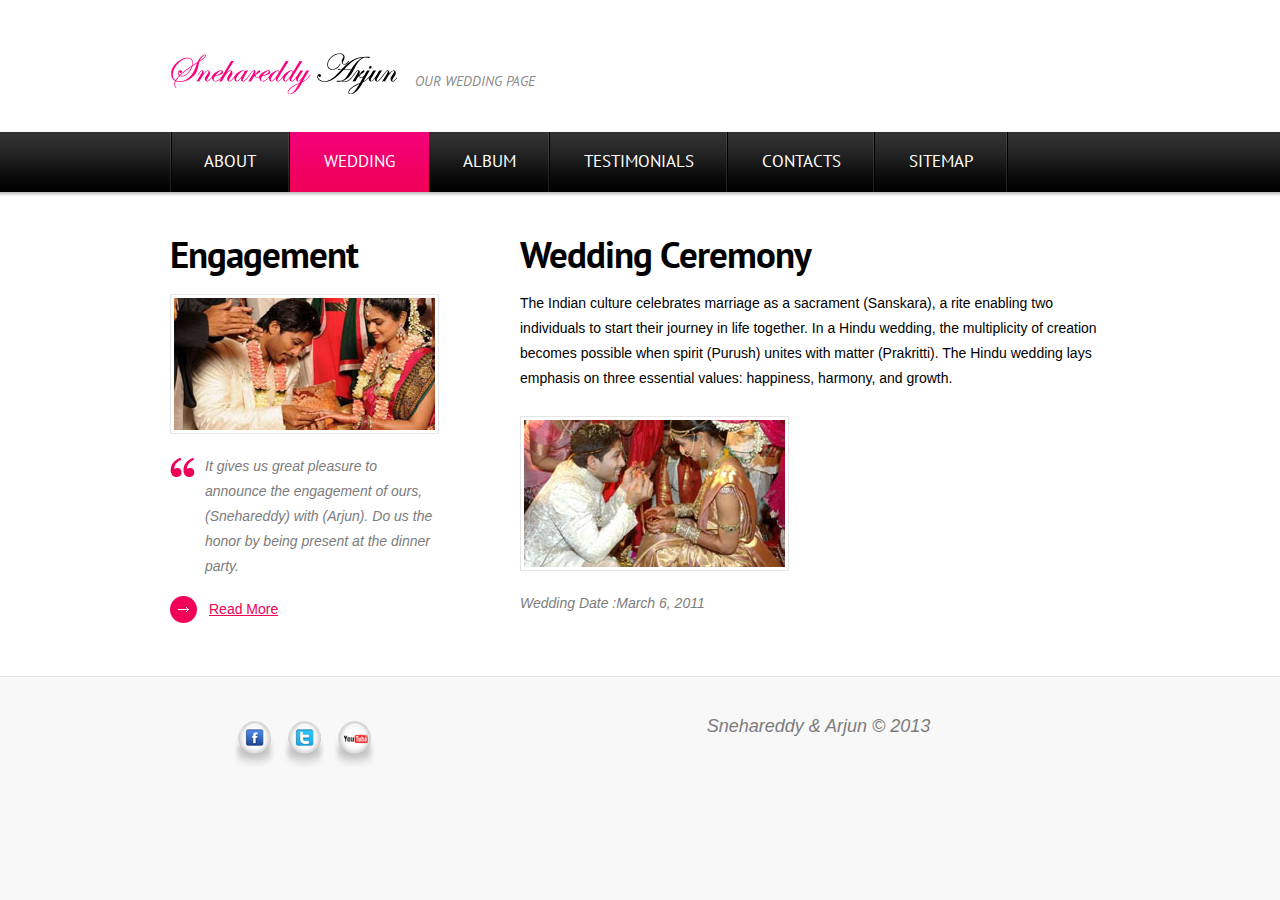
<file: wedding.html>
<!DOCTYPE html>
<html lang="en">
<head>
    <title></title>
    <meta charset="utf-8">
    <link rel="stylesheet" href="css/reset.css" type="text/css" media="screen">
    <link rel="stylesheet" href="css/style.css" type="text/css" media="screen">
    <link rel="stylesheet" href="css/grid.css" type="text/css" media="screen"> 
    <link href='http://fonts.googleapis.com/css?family=PT+Sans:400italic' rel='stylesheet' type='text/css'>  
    <link href='http://fonts.googleapis.com/css?family=PT+Sans' rel='stylesheet' type='text/css'>
    <link href='http://fonts.googleapis.com/css?family=PT+Sans:700' rel='stylesheet' type='text/css'>
	<!--[if lt IE 8]>
    <div style=' clear: both; text-align:center; position: relative;'>
        <a href="http://windows.microsoft.com/en-US/internet-explorer/products/ie/home?ocid=ie6_countdown_bannercode">
        	<img src="http://storage.ie6countdown.com/assets/100/images/banners/warning_bar_0000_us.jpg" border="0" height="42" width="820" alt="You are using an outdated browser. For a faster, safer browsing experience, upgrade for free today." />
        </a>
    </div>
	<![endif]-->
    <!--[if lt IE 9]>
   		<script type="text/javascript" src="js/html5.js"></script>
	<![endif]-->
</head>
<body id="page2">
	<!--==============================header=================================-->
    <header>
    	<div class="main">
        	<h1>
            	<a href="index.html">LauraJohn</a>
                <em>Our wedding  Page</em>
            </h1>
        </div>
        <div class="menu-row">
        	<div class="main">
            	<div class="container_12">
                	<div class="wrapper">
                    	<div class="grid_12">
                        	<nav>
                                <ul class="menu">
                                    <li><a href="index.html">About</a></li>
                                    <li><a class="active" href="wedding.html">Wedding</a></li>
                                    <li><a href="album.html">Album</a></li>
                                    <li><a href="testimonials.html">Testimonials</a></li>
                                    <li><a href="contacts.html">contacts</a></li>
                                    <li><a href="sitemap.html">Sitemap</a></li>
                                    
                                </ul>
                            </nav>
                        </div>
                    </div>
                </div>
            </div>
        </div>
    </header>
    
	<!--==============================content================================-->
    <section id="content"><div class="ic"></div>
        <div class="main">
            <div class="container_12">
                <div class="wrapper">
                    <article class="grid_4">
                    	<div class="indent-right">
                        	<h2 class="indent-bot2">Engagement</h2>
                            <div class="indent-bot">
                                <figure class="img-border1"><img src="images/page2-img1.jpg" alt=""></figure>
                                <div class="clear"></div>
                            </div>
                            <blockquote class="q3">
                            	<div class="padding">
                                	It gives us great pleasure to announce the engagement of ours, (Snehareddy) with (Arjun). Do us the honor by being present at the dinner party. 
                                </div>
                            </blockquote>
                            <a class="link-1" href="#">Read More</a>
                        </div>
                    </article>
                    <article class="grid_8">
                    	<div class="indent-left">
                        	<h2>Wedding Ceremony</h2>
                            <p class="img-indent-bot">The Indian culture celebrates marriage as a sacrament (Sanskara), a rite enabling two individuals to start their journey in life together. In a Hindu wedding, the multiplicity of creation becomes possible when spirit (Purush) unites with matter (Prakritti). The Hindu wedding lays emphasis on three essential values: happiness, harmony, and growth.</p>
                            <div class="wrapper indent-bot">
                            	<figure class="img-indent2 img-border1"><img src="images/page2-img2.jpg" alt=""></figure>
                                <div class="extra-wrap indent-top">
                                	<em class="color-2">
                                </div>
                            </div>
                           <em class="color-2">Wedding Date :March 6, 2011
                        </div>
                    </article>
                </div>
            </div>
        </div>
    </section>
    
	<!--==============================footer=================================-->
    <footer>
        <div class="main">
        	<div class="container_12">
            	<div class="wrapper">
                	<div class="grid_3 suffix_3">
                    	<ul class="list-services">
                        	<li><a class="item-1" href="#"></a></li>
                            <li><a class="item-2" href="#"></a></li>
                            <li><a class="item-3" href="#"></a></li>
                        </ul>
                    </div>
                    <div class="grid_5">
                    	<span class="footer-text">
                        	<span style="font-size:18px" >Snehareddy &amp; Arjun &copy; 2013</span>
                        </span>
                    </div>
                </div>
            </div>
        </div>
    </footer>
</body>
</html>
</file>
<file: css/style.css>
/* Getting the new tags to behave */
article, aside, audio, canvas, command, datalist, details, embed, figcaption, figure, footer, header, hgroup, keygen, meter, nav, output, progress, section, source, video {display:block;}
mark, rp, rt, ruby, summary, time {display:inline;}

/* Global properties ======================================================== */
html {width:100%;}
body {font-family:Arial, Helvetica, sans-serif;font-size:100%;color:#000;min-width:984px;background:#f8f8f8}
.ic {border:0;float:right;background:#fff;color:#f00;width:50%;line-height:10px;font-size:10px;margin:-220% 0 0 0;overflow:hidden;padding:0}

#page3 {min-width:1034px;}

.main {
	width:984px; 	
	padding:0;
	margin:0 auto;
	font-size:14px;
	line-height:25px;
} 

a {color:#f00058; outline:none;}
a:hover {text-decoration:none;}

.col-1, .col-2 {float:left;}

.wrapper {width:100%; overflow:hidden;}
.extra-wrap {overflow:hidden;}
 
p {margin-bottom:18px;}
.p1 {margin-bottom:8px;}
.p2 {margin-bottom:15px !important;}
.p3 {margin-bottom:30px !important;}
.p4 {margin-bottom:40px;}
.p5 {margin-bottom:50px;}

.reg {text-transform:uppercase;}

.fleft {float:left;}
.fright {float:right;}

.alignright {text-align:right;}
.aligncenter {text-align:center;}

.it {font-style:italic;}

.color-1 {color:#f00058;}
.color-2 {color:#7c7c7c;}

.img-border1 {
	float:left;
	padding:3px;
	background:#fff;
	border:1px solid #e5e5e5;
}

/*********************************boxes**********************************/
.indent {padding:0 15px;}
.indent-top {padding-top:5px;}
.indent-left {padding-left:30px;}
.indent-right {padding-right:35px;}

.indent-bot {margin-bottom:20px;}
.indent-bot2 {margin-bottom:18px;}
.indent-bot3 {margin-bottom:45px;}

.prev-indent-bot {margin-bottom:10px;}
.img-indent-bot {margin-bottom:25px !important;}
.margin-bot {margin-bottom:35px;}

.img-indent {float:left; margin:0 20px 0px 0;}	
.img-indent2 {float:left; margin:0 30px 0px 0;}	
.img-indent3 {float:left; margin:0 10px 0px 0;}	
.img-indent-r {float:right; margin:0 0px 0px 20px;}	

.buttons a:hover {cursor:pointer;}

.menu li a,
.list-1 li a,
.list-2 li a,
.link,
.button,
h1 a {text-decoration:none;}	

/*********************************header*************************************/
header {
	width:100%;
	background:#fff;
	position:relative; 
	z-index:2;
}

h1 {
	padding:36px 0 0 22px; 
	position:relative;
	overflow:hidden;
	margin-bottom:27px;
}
	h1 a {
		display:block;
		width:227px;
		height:68px;
		text-indent:-9999em;
		background:url(../images/logo.png) 0 0 no-repeat;
		float:left;
		margin-right:18px;
	}
	h1 em {
		display:inline-block;
		font-family: 'PT Sans', sans-serif;
		font-size:14px;
		font-weight:400;
		line-height:2em;
		color:#888;
		text-transform:uppercase;
		padding-top:31px;
	}
	
	
/***** menu *****/
.menu-row {
	width:100%;
	padding:1px 0 5px;
	background:url(../images/menu-row-tail.png) center top repeat-x;
}
	#page1 .menu-row {margin-bottom:22px;}
.menu {width:100%; background:url(../images/menu-spacer.gif) left top no-repeat; overflow:hidden;}
.menu li {
	float:left; 
	position:relative;
	background:url(../images/menu-spacer.gif) right top no-repeat;
}
.menu li a {
	display:inline-block; 
	height:60px;
	overflow:hidden;
	font-family: 'PT Sans', sans-serif;
	font-size:17px; 
	font-weight:400;
	line-height:59px; 
	padding:0 34px; 
	color:#fff; 
	text-transform:uppercase; 
}

.menu li a.active,
.menu > li > a:hover {background:url(../images/menu-active-tail.gif) 0 0 repeat-x #f00058;}

/***** slider *****/
.slider-wrapper {
	width:952px;
	height:516px;
	padding:54px 0 0 32px;
	background:url(../images/slider-bg.png) 0 0 no-repeat;
	overflow:hidden;
}
.slider {
	width:920px;
	height:454px;
}
.items {display:none;}

.pagination {
	position:absolute;
	left:418px;
	bottom:-62px;
	z-index:99;
}
	.pagination li {
		float:left;
		padding-right:6px;
	}
	.pagination a {
		display:block;
		width:24px;
		height:24px;
		background:url(../images/slider-pagination.png) right top no-repeat;
		cursor:pointer;
	}
	.pagination li.current a {cursor:default;}
	.pagination li.current a,
	.pagination a:hover {background-position:left top;}

/*********************************content*************************************/
#content {
	width:100%; 
	padding:35px 0 53px;
	background:#fff;
	position:relative;
	z-index:1;
}

h2 {
	font-family: 'PT Sans', sans-serif;
	font-size:37px; 
	font-weight:700;
	line-height:1.2em; 
	color:#000;
	margin-bottom:15px;
	letter-spacing:-1px;
}
h3 {
	font-family: 'PT Sans', sans-serif;
	font-size:23px; 
	font-weight:700;
	line-height:2em; 
	color:#000;
	margin-bottom:7px;
}
h6 {color:#f00058;}

.tdate-1 {
	display:block;
	color:#7c7c7c;
	font-size:14px;
	line-height:20px;
}
	.tdate-1 a {color:#7c7c7c;}

.border-bot {
	width:100%; 
	padding-bottom:20px; 
	background:url(../images/pic-4.gif) 0 bottom repeat-x;
}

.q1, .q2, .q3 {
	width:100%; 
	position:relative;
}
.quote-marker1 {
	display:block;
	width:15px;
	height:21px;
	background:url(../images/pic-1.png) 0 0 no-repeat;
	position:absolute;
	top:30px;
	left:-1px;
	z-index:2;
}
.quote-marker2 {
	display:block;
	width:15px;
	height:21px;
	background:url(../images/pic-2.png) 0 0 no-repeat;
	position:absolute;
	top:30px;
	right:0;
	z-index:2;
}
.q1 .quote-bot {
	padding-bottom:5px;
	padding-left:10px;
	background:url(../images/quote-bot.jpg) right bottom no-repeat;
	position:relative;
	z-index:1;
}
.q2 .quote-bot {
	padding-bottom:5px;
	padding-right:10px;
	background:url(../images/quote-bot.jpg) left bottom no-repeat;
	position:relative;
	z-index:1;
}
.quote-top {
	width:100%;
	padding-top:5px;
	background:url(../images/quote-top.jpg) right top no-repeat;
}
.quote {
	width:100%;
	overflow:hidden;
	color:#7c7c7c;
	background:url(../images/quote-tail.jpg) right top repeat-y;
}
	.quote .padding {padding:18px 25px 19px 30px;}

.q3 {
	background:url(../images/pic-3.png) 0 3px no-repeat;
	color:#7c7c7c;
	font-style:italic;
	margin-bottom:17px;
}
.q3 .padding {padding:0 0 0 35px;}

/* -- gallery  begin --*/
#gallery {
	width:1034px;
	height:870px;
	margin:0 auto;
	position:relative;
	overflow:hidden;
}
#js {
	position:relative;
	width:940px;
	margin:0 auto;
	font-size:14px;
	line-height:25px;
}
 div.content {
	/* The display of content is enabled using jQuery so that the slideshow content won't display unless javascript is enabled. */
	display: none;
	width: 410px;
	height: 340px;
	overflow: hidden;
}
 div.content img {
	position: relative;
	z-index: 2;
}
 div.content a, div.navigation a {
	
}
 div.content a:focus, div.content a:hover, div.content a:active {
	
}
 div.controls {
	 position:relative;
}
 div.controls a {
	padding: 0px;
}
 div.ss-controls {
	float: left;
	display:none;
}
 div.nav-controls {
	width:100%;
	height:27px;
	position:absolute;
	left:0;
	bottom:56px;
}
div.nav-controls a.prev {
	display:block;
	width:27px;
	height:27px;
	background:url(../images/gallery-prev.jpg) 0 0 no-repeat;
	text-indent:-9999em;
	position:absolute;
	top:0;
	left:-47px;
	z-index:99;
}
div.nav-controls a.next {
	display:block;
	width:27px;
	height:27px;
	background:url(../images/gallery-next.jpg) 0 0 no-repeat;
	text-indent:-9999em;
	position:absolute;
	top:0;
	right:-47px;
	z-index:99;
}
 div.slideshow-container {
	position: relative;
	height: 620px; /* This should be set to be at least the height of the largest image in the slideshow */
	z-index:1;
	width:620px;
	margin-right:48px;
	float:left;
	
}
 div.loader {
	position: absolute;
	top: 0;
	left: 0;
	background-image:url(images/loader.gif);
	background-repeat: no-repeat;
	background-position: center;
	width: 592px;
	height: 470px; /* This should be set to be at least the height of the largest image in the slideshow */
}
 div.slideshow {
}
div.caption {
	width:100%;
	height:100%;
}
 div.slideshow span.image-wrapper {
	display: block;
	width: 620px;
	height: 620px;
	position:absolute;
	left:0;
	top:0;
	margin:0;
	padding:0;
}
 div.slideshow a.advance-link {
	display: block;
	width: 612px;
	height: 612px;
	padding: 3px;
	margin: 0;
	font-size:0;
	line-height:0;
	text-decoration:none;
	background:#fff;
	border:1px solid #e5e5e5;
}
 div.slideshow a.advance-link:hover, div.slideshow a.advance-link:active, div.slideshow a.advance-link:visited {
	text-decoration: none;
}
 div.download {
	float: right;
}
 div.caption-container {
	 float:right; 
	 width: 270px;
	 height: 620px;
	 position:relative;
}
 span.image-caption {
	display: block;
	position: absolute;
	width: 100%;
	height: 100%;
	top: 0px;
	left: 0;
	z-index:10;
	background:#fff;
}
 div#thumbs {
	padding: 0;
	margin:0;
	width:100%;
}
 ul.thumbs {
	padding: 0 0 0 0;
	width:100%;
	overflow:hidden;
	position:relative;
}
 ul.thumbs li {
	float:left;
	margin-right:20px;
	width:140px;
}
ul.thumbs li.last {margin:0;}
	 ul.thumbs li span {
		 display:block;
		 font-size:15px;
		 line-height:1.2em;
		 color:#f9f9f9;
		 text-transform:uppercase;
		 font-weight:bold;
	}
 a.thumb {
	 display:block;
	 width:132px;
	 height:132px;
	 padding:3px;
	 background:#fff;
	 border:1px solid #e5e5e5
}
 a.thumb:focus {
	outline: none;
}
#controls {
	width:100%;
}

 div.pagination {
	clear: both;
	text-align:center;
	position:relative;
	z-index:10;
}
 div.top.pagination {
	display:none;
}
 div.navigation div.bottom {
	 display:none;
}
 div.pagination a, div.pagination span.current, div.pagination span.ellipsis {
	padding:0 4px;
	font-weight:bold;
	color:#fff;
}
 div.pagination a:hover {
	text-decoration: none;
	color:#ffeaa8;
}
 div.pagination span.current {
	color:#ffeaa8;
}
 div.pagination span.ellipsis {
	border: none;
	padding: 5px 0 3px 2px;
}
/* -- gallery end --*/


.list-1 li {
	line-height:20px; 
	padding:5px 0 5px 15px; 
	background:url(../images/marker-1.gif) 0 12px no-repeat;
}
	.list-1 li a {
		display:inline-block;
		color:#7c7c7c;
	}
	.list-1 li a:hover {color:#f00058; text-decoration:underline;}

.link:hover {text-decoration:underline;} 

.link-1 {
	display:inline-block; 
	line-height:27px; 
	padding-left:39px; 
	background:url(../images/marker-2.gif) 0 0px no-repeat;
}
.link-1:hover {text-decoration:none;} 

.text-1 {display:block; color:#f00058;} 
.text-2 {display:block; color:#000; font-style:normal !important;}  

dl span {float:left; width:98px; font-weight:bold;}

/***** contact form *****/
#contact-form {
	display:block;
	width:100%;
}
	#contact-form label {
		display:block; 
		height:40px; 
		overflow:hidden;
	}
	#contact-form input {
		float:left; 
		width:490px; 
		font-size:12px; 
		line-height:1.25em;
		color:#000;
		padding:7px 9px 6px; 
		margin:0; 
		font-family:Arial, Helvetica, sans-serif; 
		border:1px solid #e5e5e5; 
		background:#fff;
		outline:none;
	}
	#contact-form textarea {
		float:left;
		height:339px; 
		width:490px;
		max-height:339px; 
		max-width:490px;
		font-size:12px; 
		line-height:1.25em;
		color:#000;
		padding:7px 9px; 
		margin:0; 
		font-family:Arial, Helvetica, sans-serif; 
		border:1px solid #e5e5e5; 
		background:#fff;
		overflow:auto;
		outline:none;
	}
.text-form {
	float:left; 
	display:block; 
	font-size:14px;
	line-height:30px;
	width:75px; 
	color:#000;
	font-family:Arial, Helvetica, sans-serif;
}

.buttons {padding:13px 10px 0 0; text-align:right;}
.buttons a {margin-left:25px;}
		
/****************************footer************************/
footer {
	width:100%; 
	padding:38px 0 50px;
	background:url(../images/footer-tail.gif) center top repeat-x;
}

.list-services {
	padding:7px 6px 0 0px;
	float:right;
}
	.list-services li {
		float:left; 
		padding:0 9px 0 0;
	}
	.list-services a {
		display:block;
		width:41px;
		height:46px;
		text-indent:-9999em;
		background:url(../images/social-icons.png) 0 0 no-repeat;
	}
	.list-services .item-2 {background-position:-50px 0;}
	.list-services .item-3 {background-position:-100px 0;}
	
.footer-text {
	display:block;
	text-align:center;
	padding-right:43px;
}
	.footer-text span {display:block;}
</file>
<file: css/grid.css>
/*
	Variable Grid System.
	Learn more ~ http://www.spry-soft.com/grids/
	Based on 960 Grid System - http://960.gs/

	Licensed under GPL and MIT.
*/


/* Containers
----------------------------------------------------------------------------------------------------*/
.container_12 {
	margin-left: auto;
	margin-right: auto;
	width: 960px;
}

/* Grid >> Global
----------------------------------------------------------------------------------------------------*/

.grid_1,
.grid_2,
.grid_3,
.grid_4,
.grid_5,
.grid_6,
.grid_7,
.grid_8,
.grid_9,
.grid_10,
.grid_11,
.grid_12 {
	display:inline;
	float: left;
	position: relative;
	margin-left: 10px;
	margin-right: 10px;
}

/* Grid >> Children (Alpha ~ First, Omega ~ Last)
----------------------------------------------------------------------------------------------------*/

.alpha {
	margin-left: 0;
}

.omega {
	margin-right: 0;
}

/* Grid >> 12 Columns
----------------------------------------------------------------------------------------------------*/

.container_12 .grid_1 {
	width:60px;
}

.container_12 .grid_2 {
	width:140px;
}

.container_12 .grid_3 {
	width:220px;
}

.container_12 .grid_4 {
	width:300px;
}

.container_12 .grid_5 {
	width:380px;
}

.container_12 .grid_6 {
	width:460px;
}

.container_12 .grid_7 {
	width:540px;
}

.container_12 .grid_8 {
	width:620px;
}

.container_12 .grid_9 {
	width:700px;
}

.container_12 .grid_10 {
	width:780px;
}

.container_12 .grid_11 {
	width:860px;
}

.container_12 .grid_12 {
	width:940px;
}



/* Prefix Extra Space >> 12 Columns
----------------------------------------------------------------------------------------------------*/

.container_12 .prefix_1 {
	padding-left:80px;
}

.container_12 .prefix_2 {
	padding-left:160px;
}

.container_12 .prefix_3 {
	padding-left:240px;
}

.container_12 .prefix_4 {
	padding-left:320px;
}

.container_12 .prefix_5 {
	padding-left:400px;
}

.container_12 .prefix_6 {
	padding-left:480px;
}

.container_12 .prefix_7 {
	padding-left:560px;
}

.container_12 .prefix_8 {
	padding-left:640px;
}

.container_12 .prefix_9 {
	padding-left:720px;
}

.container_12 .prefix_10 {
	padding-left:800px;
}

.container_12 .prefix_11 {
	padding-left:880px;
}



/* Suffix Extra Space >> 12 Columns
----------------------------------------------------------------------------------------------------*/

.container_12 .suffix_1 {
	padding-right:80px;
}

.container_12 .suffix_2 {
	padding-right:160px;
}

.container_12 .suffix_3 {
	padding-right:240px;
}

.container_12 .suffix_4 {
	padding-right:320px;
}

.container_12 .suffix_5 {
	padding-right:400px;
}

.container_12 .suffix_6 {
	padding-right:480px;
}

.container_12 .suffix_7 {
	padding-right:560px;
}

.container_12 .suffix_8 {
	padding-right:640px;
}

.container_12 .suffix_9 {
	padding-right:720px;
}

.container_12 .suffix_10 {
	padding-right:800px;
}

.container_12 .suffix_11 {
	padding-right:880px;
}



/* Push Space >> 12 Columns
----------------------------------------------------------------------------------------------------*/

.container_12 .push_1 {
	left:80px;
}

.container_12 .push_2 {
	left:160px;
}

.container_12 .push_3 {
	left:240px;
}

.container_12 .push_4 {
	left:320px;
}

.container_12 .push_5 {
	left:400px;
}

.container_12 .push_6 {
	left:480px;
}

.container_12 .push_7 {
	left:560px;
}

.container_12 .push_8 {
	left:640px;
}

.container_12 .push_9 {
	left:720px;
}

.container_12 .push_10 {
	left:800px;
}

.container_12 .push_11 {
	left:880px;
}



/* Pull Space >> 12 Columns
----------------------------------------------------------------------------------------------------*/

.container_12 .pull_1 {
	left:-80px;
}

.container_12 .pull_2 {
	left:-160px;
}

.container_12 .pull_3 {
	left:-240px;
}

.container_12 .pull_4 {
	left:-320px;
}

.container_12 .pull_5 {
	left:-400px;
}

.container_12 .pull_6 {
	left:-480px;
}

.container_12 .pull_7 {
	left:-560px;
}

.container_12 .pull_8 {
	left:-640px;
}

.container_12 .pull_9 {
	left:-720px;
}

.container_12 .pull_10 {
	left:-800px;
}

.container_12 .pull_11 {
	left:-880px;
}




/* Clear Floated Elements
----------------------------------------------------------------------------------------------------*/

/* http://sonspring.com/journal/clearing-floats */

.clear {
	clear: both;
	display: block;
	overflow: hidden;
	visibility: hidden;
	width: 0;
	height: 0;
}

/* http://perishablepress.com/press/2008/02/05/lessons-learned-concerning-the-clearfix-css-hack */

.clearfix:after {
	clear: both;
	content: ' ';
	display: block;
	font-size: 0;
	line-height: 0;
	visibility: hidden;
	width: 0;
	height: 0;
}

.clearfix {
	display: inline-block;
}

* html .clearfix {
	height: 1%;
}

.clearfix {
	display: block;
}
</file>
